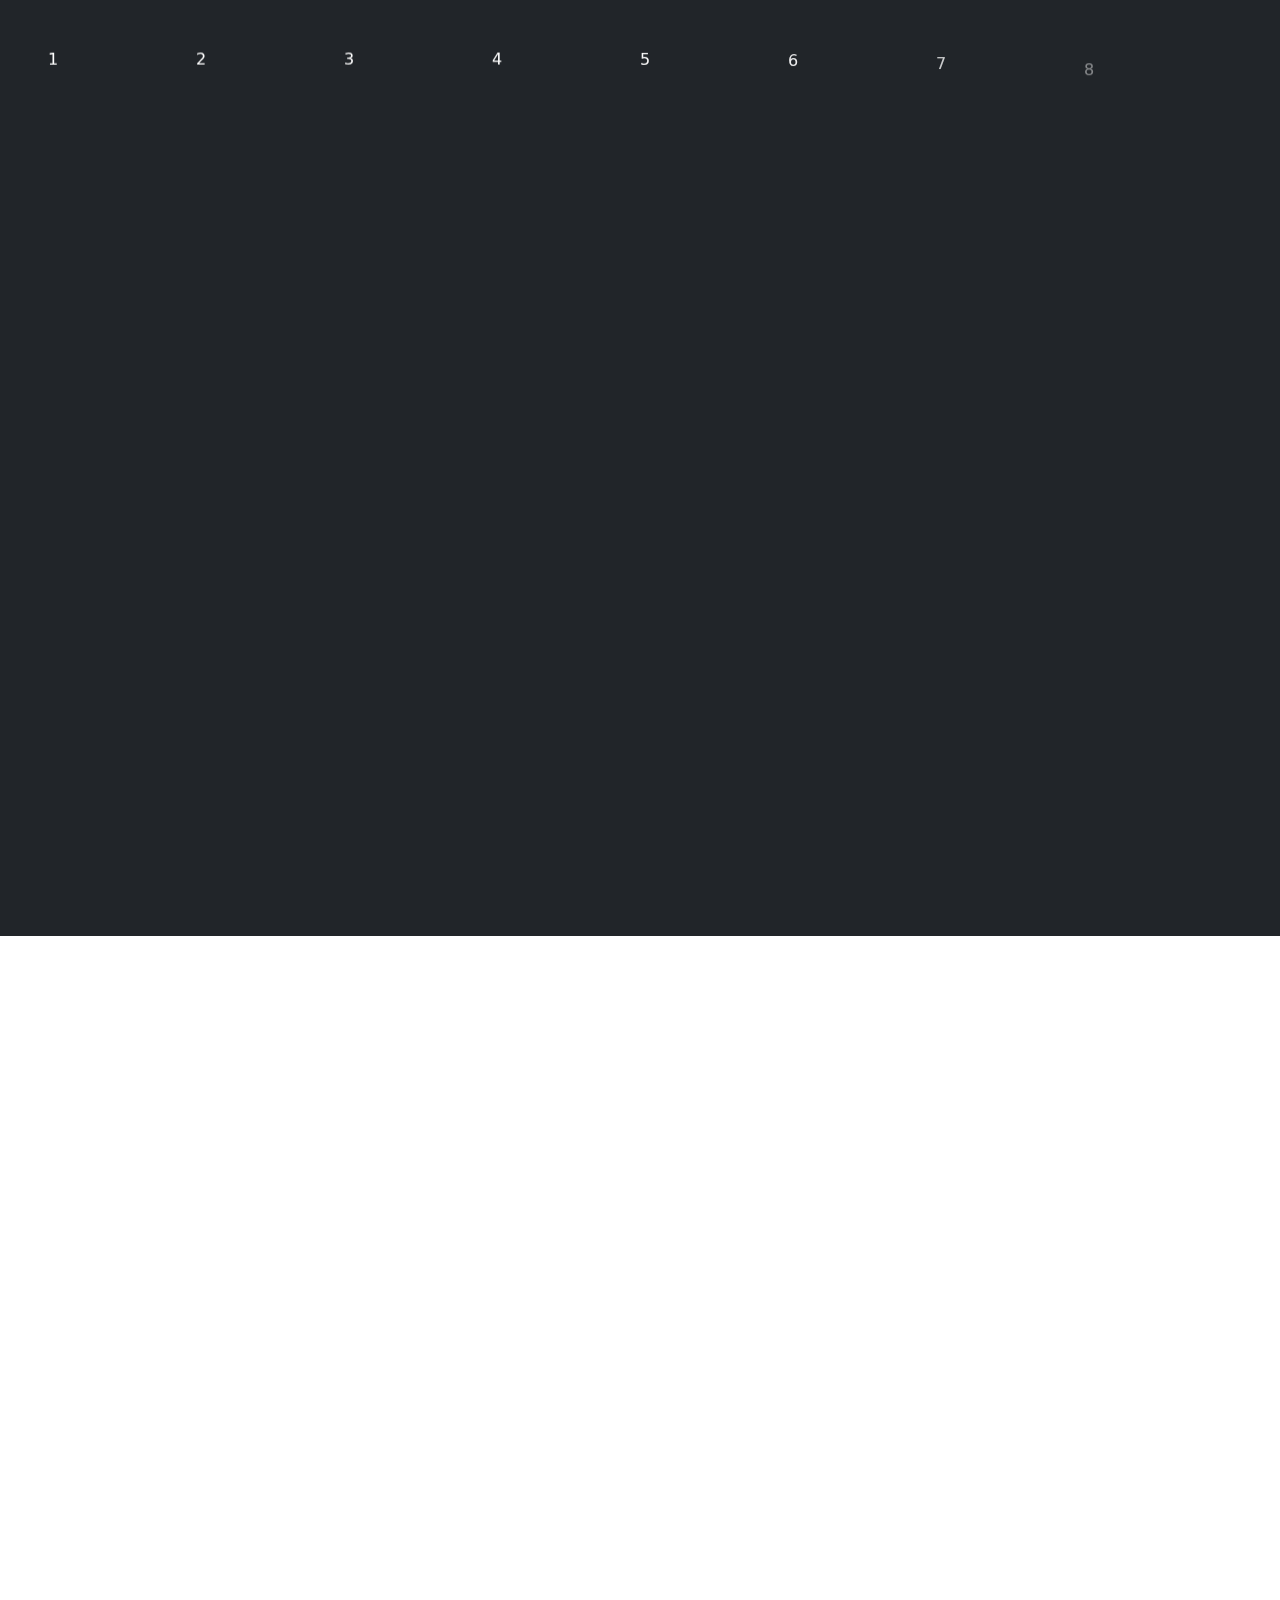
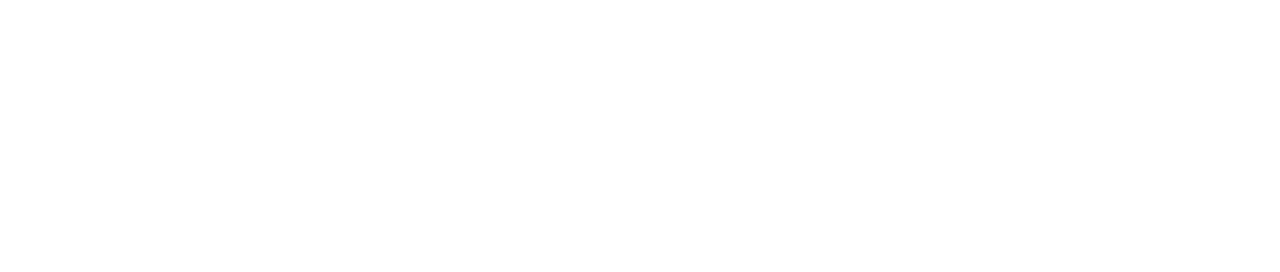
<file: index.html>
<!DOCTYPE html>
<html lang="en">

<head>
    <meta charset="UTF-8">
    <meta name="viewport" content="width=device-width, initial-scale=1.0">
    <title>GSAP Shapes</title>

    <!-- SEO Meta Tags -->
    <meta name="description" content="GSAP shapes. Flair types, shapes, background images and effects.">
    <meta name="keywords" content="GSAP, GSAP shapes, Flairs, CSS animations, GSAP effects">
    <meta name="author" content="Shazee Sandaruwan | shazee-04">
    <link rel="canonical" href="https://shazee-04.github.io/gsap-shapes/">

    <!-- Open Graph / Facebook -->
    <meta property="og:type" content="website">
    <meta property="og:url" content="https://shazee-04.github.io/gsap-shapes/">
    <meta property="og:title" content="GSAP Shapes | Flair Library">
    <meta property="og:description" content="GSAP shapes. Flair types, shapes, background images and effects.">
    <meta property="og:image" content="https://shazee-04.github.io/gsap-shapes/gsap-shapes.png">
    <meta property="og:site_name" content="GSAP Shapes">

    <!-- Favicon -->
    <link rel="icon" type="image/x-icon" href="https://shazee-04.github.io/gsap-shapes/favicon-32x32.webp">

    <!-- Bootstrap CSS -->
    <link href="https://cdn.jsdelivr.net/npm/bootstrap@5.3.3/dist/css/bootstrap.min.css" rel="stylesheet">

    <!-- GSAP CSS -->
    <link rel="stylesheet" href="gsap-shapes.css">
</head>

<body>
    <section class="col-12 bg-dark d-flex align-items-center justify-content-center h-auto p-5">
        <div id="container-1" class="w-auto d-flex flex-wrap gap-5 text-white"></div>
    </section>

    <section class="col-12 bg-white d-flex align-items-center justify-content-center h-auto p-5">
        <div id="container-2" class="w-auto d-flex flex-wrap gap-5 text-dark"></div>
    </section>

    <!-- GSAP & JavaScript to Generate Elements -->
    <script src="https://cdnjs.cloudflare.com/ajax/libs/gsap/3.12.2/gsap.min.js"></script>
    <script>
        document.addEventListener("DOMContentLoaded", function () {
            function generateElements(containerId) {
                const container = document.getElementById(containerId);
                for (let i = 1; i <= 37; i++) {
                    let flair = document.createElement("div");
                    flair.className = `flair flair--${i}`;
                    flair.textContent = i;
                    container.appendChild(flair);
                }
                const boxColors = ["green-lt", "blue-lt", "red", "blue", "pink", "purple", "orange"];
                boxColors.forEach(color => {
                    let box = document.createElement("div");
                    box.className = `box ${color}`;
                    box.textContent = `box ${color}`;
                    container.appendChild(box);
                });
            }

            // Generate content for both sections
            generateElements("container-1");
            generateElements("container-2");

            // GSAP animation
            gsap.from(".flair, .box", { opacity: 0, y: 20, stagger: 0.1, duration: 0.6, ease: "power3" });
        });
    </script>
</body>

</html>
</file>
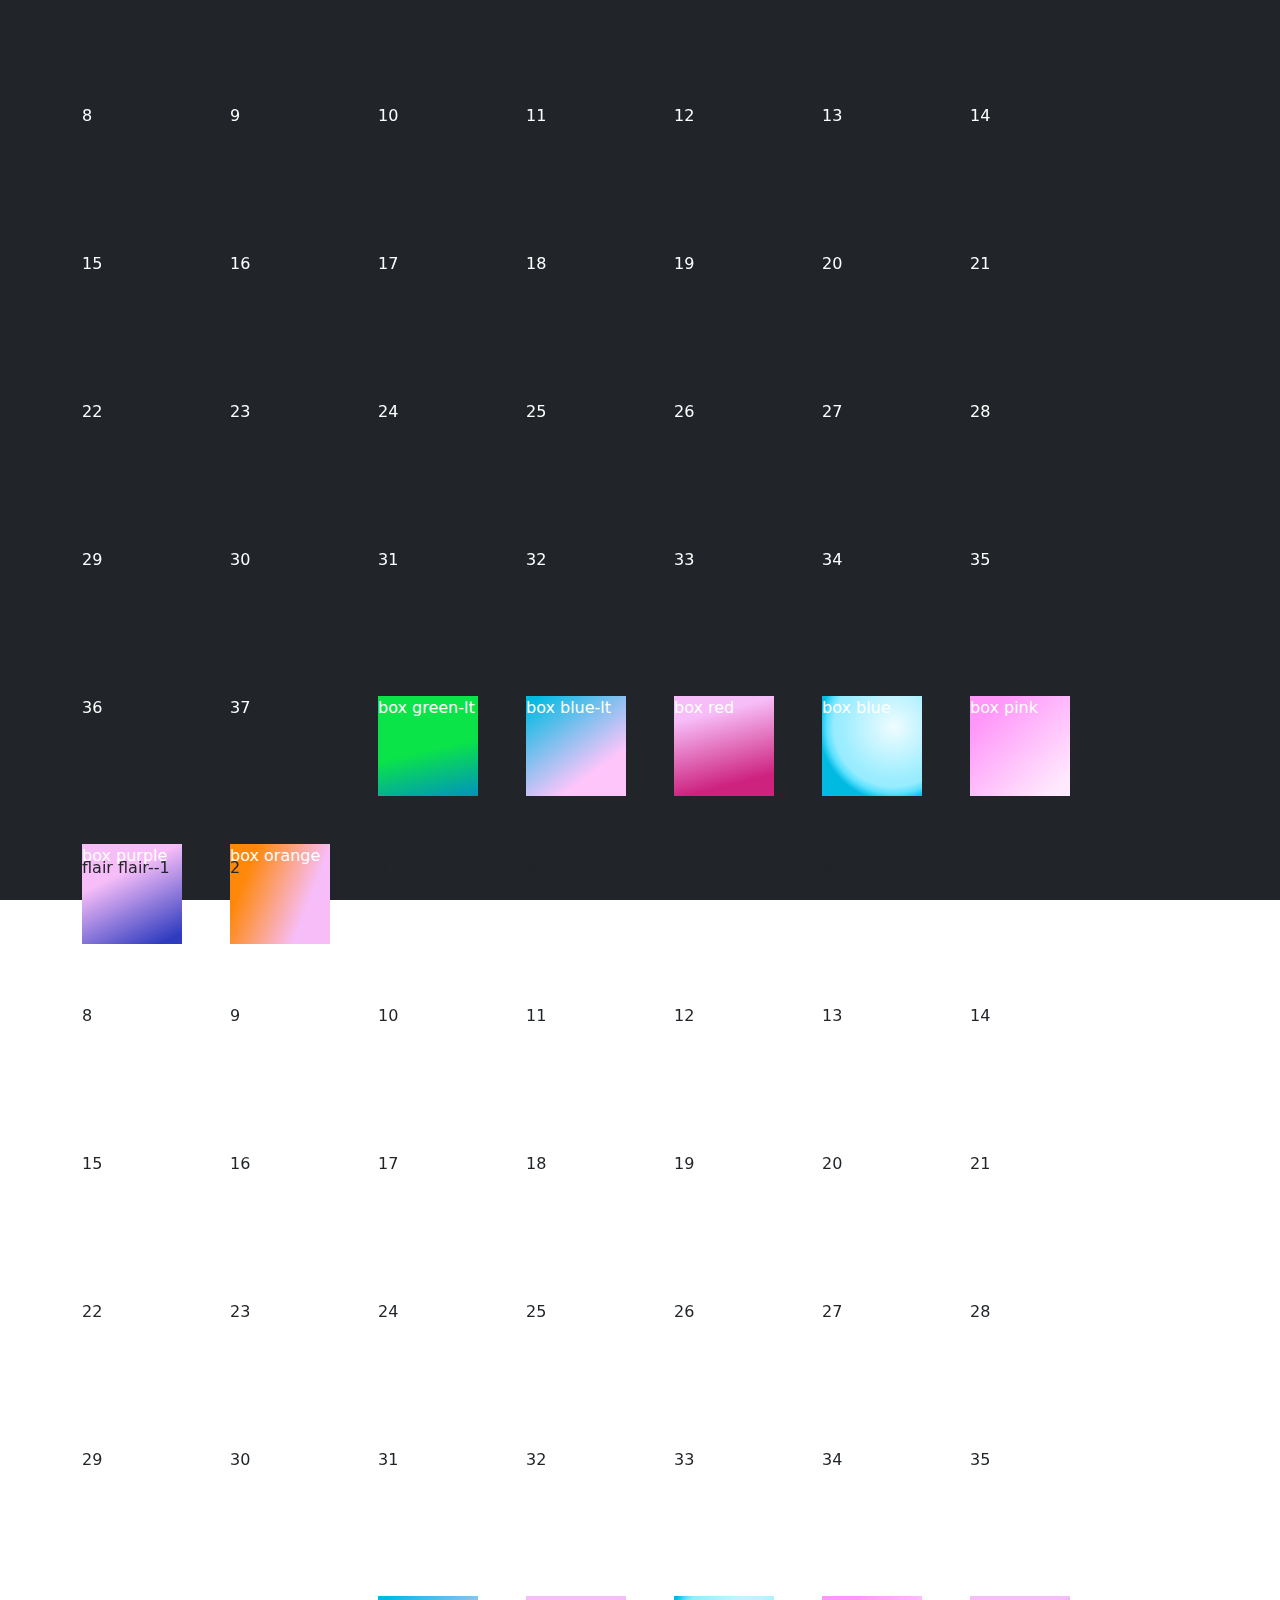
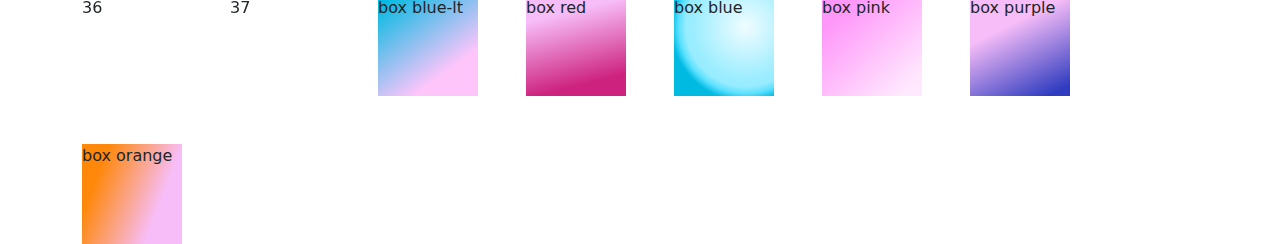
<file: gsap-shapes.html>
<!DOCTYPE html>
<html lang="en">

<head>
    <meta charset="UTF-8">
    <meta name="viewport" content="width=device-width, initial-scale=1.0">
    <title>GSAP Shapes</title>

    <!-- SEO Meta Tags -->
    <meta name="description"
        content="GSAP shapes. Flair types, shapes, backgroung images and image effects.">
    <meta name="keywords"
        content="GSAP, GSAP shapes, Flairs, shapes, GSAP CSS, GSAP CSS shapes, Library">
    <meta name="author" content="Shazee Sandaruwan | shazee-04">
    
    <link rel="canonical" href="https://shazee-04.github.io/gsap-shapes/">

    <!-- Open Graph / Facebook -->
    <meta property="og:type" content="website">
    <meta property="og:url" content="https://shazee-04.github.io/gsap-shapes/">
    <meta property="og:title" content="GSAP Shapes | Flair Library">
    <meta property="og:description"
        content="GSAP shapes. Flair types, shapes, backgroung images and image effects.">
    <meta property="og:image"
        content="https://shazee-04.github.io/gsap-shapes/gsap-shapes.png">
    <meta property="og:site_name" content="GSAP Shapes">

    <!-- Favicon -->
    <link rel="icon" type="image/x-icon" href="https://shazee-04.github.io/gsap-shapes/favicon-32x32.webp">

    <!-- Bootstrap CSS -->
    <link href="https://cdn.jsdelivr.net/npm/bootstrap@5.3.3/dist/css/bootstrap.min.css" rel="stylesheet"
        integrity="sha384-QWTKZyjpPEjISv5WaRU9OFeRpok6YctnYmDr5pNlyT2bRjXh0JMhjY6hW+ALEwIH" crossorigin="anonymous">

    <!-- GSAP CSS -->
    <link rel="stylesheet" href="gsap-shapes.css">
</head>

<body>
    <section class="bg-dark d-flex align-items-center justify-content-center vh-100">
        <div class="container d-flex flex-wrap gap-5 text-white">
            <div class="flair">flair flair--1</div>
            <div class="flair flair--2">2</div>
            <div class="flair flair--3">3</div>
            <div class="flair flair--4">4</div>
            <div class="flair flair--5">5</div>
            <div class="flair flair--6">6</div>
            <div class="flair flair--7">7</div>
            <div class="flair flair--8">8</div>
            <div class="flair flair--9">9</div>
            <div class="flair flair--10">10</div>
            <div class="flair flair--11">11</div>
            <div class="flair flair--12">12</div>
            <div class="flair flair--13">13</div>
            <div class="flair flair--14">14</div>
            <div class="flair flair--15">15</div>
            <div class="flair flair--16">16</div>
            <div class="flair flair--17">17</div>
            <div class="flair flair--18">18</div>
            <div class="flair flair--19">19</div>
            <div class="flair flair--20">20</div>
            <div class="flair flair--21">21</div>
            <div class="flair flair--22">22</div>
            <div class="flair flair--23">23</div>
            <div class="flair flair--24">24</div>
            <div class="flair flair--25">25</div>
            <div class="flair flair--26">26</div>
            <div class="flair flair--27">27</div>
            <div class="flair flair--28">28</div>
            <div class="flair flair--29">29</div>
            <div class="flair flair--30">30</div>
            <div class="flair flair--31">31</div>
            <div class="flair flair--32">32</div>
            <div class="flair flair--33">33</div>
            <div class="flair flair--34">34</div>
            <div class="flair flair--35">35</div>
            <div class="flair flair--36">36</div>
            <div class="flair flair--37">37</div>
            <div class="box green-lt">box green-lt</div>
            <div class="box blue-lt">box blue-lt</div>
            <div class="box red">box red</div>
            <div class="box blue">box blue</div>
            <div class="box pink">box pink</div>
            <div class="box purple">box purple</div>
            <div class="box orange">box orange</div>
        </div>
    </section>

    <section class="bg-white d-flex align-items-center justify-content-center vh-100">
        <div class="container d-flex flex-wrap gap-5 text-dark">
            <div class="flair">flair flair--1</div>
            <div class="flair flair--2">2</div>
            <div class="flair flair--3">3</div>
            <div class="flair flair--4">4</div>
            <div class="flair flair--5">5</div>
            <div class="flair flair--6">6</div>
            <div class="flair flair--7">7</div>
            <div class="flair flair--8">8</div>
            <div class="flair flair--9">9</div>
            <div class="flair flair--10">10</div>
            <div class="flair flair--11">11</div>
            <div class="flair flair--12">12</div>
            <div class="flair flair--13">13</div>
            <div class="flair flair--14">14</div>
            <div class="flair flair--15">15</div>
            <div class="flair flair--16">16</div>
            <div class="flair flair--17">17</div>
            <div class="flair flair--18">18</div>
            <div class="flair flair--19">19</div>
            <div class="flair flair--20">20</div>
            <div class="flair flair--21">21</div>
            <div class="flair flair--22">22</div>
            <div class="flair flair--23">23</div>
            <div class="flair flair--24">24</div>
            <div class="flair flair--25">25</div>
            <div class="flair flair--26">26</div>
            <div class="flair flair--27">27</div>
            <div class="flair flair--28">28</div>
            <div class="flair flair--29">29</div>
            <div class="flair flair--30">30</div>
            <div class="flair flair--31">31</div>
            <div class="flair flair--32">32</div>
            <div class="flair flair--33">33</div>
            <div class="flair flair--34">34</div>
            <div class="flair flair--35">35</div>
            <div class="flair flair--36">36</div>
            <div class="flair flair--37">37</div>
            <div class="box blue-lt">box blue-lt</div>
            <div class="box red">box red</div>
            <div class="box blue">box blue</div>
            <div class="box pink">box pink</div>
            <div class="box purple">box purple</div>
            <div class="box orange">box orange</div>
        </div>
    </section>
</body>

</html>
</file>
<file: gsap-shapes.css>
:root {
    --color-shockingly-green: #0ae448;
    --color-just-black: #0e100f;
    --color-surface-white: #fffce1;
    --color-pink: #fec5fb;
    --color-shockingly-pink: #f100cb;
    --color-orangey: #ff8709;
    --color-lilac: #9d95ff;
    --color-lt-green: #abff84;
    --color-blue: #00bae2;
    --color-grey: gray;
    --color-surface75: #bbbaa6;
    --color-surface50: #7c7c6f;
    --color-surface25: #42433d;

    --gradient-macha: linear-gradient(114.41deg,
            var(--color-shockingly-green) 20.74%,
            var(--color-lt-green) 65.5%);
    --gradient-orange-crush: linear-gradient(111.45deg,
            var(--color-orangey) 19.42%,
            #f7bdf8 73.08%);
    --gradient-lipstick: linear-gradient(165.72deg,
            #f7bdf8 21.15%,
            #cd237f 81.93%);
    --gradient-purple-haze: linear-gradient(153.58deg,
            #f7bdf8 32.25%,
            #2f3cc0 92.68%);
    --gradient-skyfall: linear-gradient(131.77deg,
            #0a157a 30.82%,
            #15bfe4 81.82%);
    --gradient-emerald-city: linear-gradient(166.9deg,
            var(--color-shockingly-green) 53.19%,
            #0085d0 107.69%);
    --gradient-summer-fair: linear-gradient(144.02deg,
            var(--color-blue) 4.56%,
            var(--color-pink) 72.98%);

    --color-core-green: #dfffd1;
    --color-core-green-lt: #f3ffee;
    --color-core-gradient: radial-gradient(89.08% 84.62% at 16.54% 78.46%,
            #fbfefa 0%,
            #c9f6b4 39.58%,
            #abff84 77.6%,
            #2fee65 100%);
    --color-core-button-gradient: linear-gradient(114.41deg,
            #0ae448 20.74%,
            #abff84 65.5%);
    --color-core-heading-gradient: linear-gradient(180deg,
            #d6ffc3 0%,
            rgba(214, 255, 195, 0) 100%),
        #f3ffee;
    --color-core-intro-gradient: linear-gradient(144.5deg,
            #e8ffdd 65.09%,
            #7dea7b 122.73%),
        linear-gradient(311.31deg, #7ef89e 36.08%, #e5ffd9 106.98%);

    --color-text-purple: #d2ceff;
    --color-text-purple-lt: #dfdcff;
    --color-text-gradient: radial-gradient(129.03% 100% at 120.97% 81.45%,
            #dfdcff 27.08%,
            #a69eff 100%);

    --color-svg-tangerine: #ffe3c7;
    --color-svg-tangerine-lt: #fff0e0;
    --color-svg-gradient: radial-gradient(70.77% 70.77% at 0% 70.77%,
            #ffd9b0 0%,
            #fd9f3b 80.73%,
            #ff8709 100%);
    --color-svg-heading-gradient: linear-gradient(180deg,
            #ffbd77 0%,
            rgba(254, 197, 251, 0) 100%),
        #ffe4c7;

    --color-ui-blue: #bef3fe;
    --color-ui-blue-lt: #e1faff;
    --color-ui-blue-codeblk: #f6feff;
    --color-ui-text-gradient: linear-gradient(168.89deg,
            #fec5fb -21.3%,
            #00bae2 89.88%);
    --color-ui-code-blocktext-gradient: linear-gradient(142.91deg,
            #cef6ff 18.75%,
            #a6efff 54.93%);
    --color-ui-gradient: radial-gradient(78.77% 78.77% at 71.71% 30.77%,
            #f0fcff 0%,
            #9bedff 67.21%,
            #98ecff 76.04%,
            #5be1ff 84.9%,
            #00bae2 94.79%);
    --color-ui-gradient-background: linear-gradient(137.1deg,
            #ecfcff 27.5%,
            #a6efff 94.09%);
    --color-ui-gradient-flip-background: radial-gradient(140% 190% at 117.54% 131.12%,
            #f0fcff 0%,
            #9bedff 25.52%,
            #98ecff 42.71%,
            #5be1ff 60.94%,
            #00bae2 94.79%);

    --color-scroll-pink: #ffd7fd;
    --color-scroll-pink-lt: #ffe9fe;
    --color-scroll-gradient: linear-gradient(317.42deg,
            #ffe9fe 10.4%,
            #ff96f9 83.03%);

    --ease-in: cubic-bezier(0.755, 0.05, 0.855, 0.06);
    --ease-out: cubic-bezier(0.23, 1, 0.32, 1);
    --ease-in-out: cubic-bezier(0.86, 0, 0.07, 1);
    --ease-out-quart: cubic-bezier(0.175, 0.79, 0.38, 0.905);
    --ease-in-out-quart: cubic-bezier(0.645, 0.045, 0.355, 1);
}

:root {
    --dark: var(--color-just-black);
    --grey-dark: #42433d;
    --light: var(--color-surface-white);
    --mid: #7c7c6f;
    --grey: #gray;
    --gray: #gray;
    --green: var(--color-shockingly-green);
    --green-dark: #0ae448;
    --green-light: var(--color-lt-green);
    --blue: var(--color-blue);
    --purple: var(--color-lilac);
    --red: #cd237f;
    --orange: var(--color-orangey);
    accent-color: var(--color-shockingly-green);
}

.flair {
    width: 100px;
    height: 100px;
    background-image: url("https://assets.codepen.io/16327/flair.png");
    background-size: contain;
    background-repeat: no-repeat;
    will-change: transform;
}

.flair--2 {
    background-image: url("https://assets.codepen.io/16327/flair-2.png");
}

.flair--3 {
    background-image: url("https://assets.codepen.io/16327/flair-3.png");
}

.flair--4 {
    background-image: url("https://assets.codepen.io/16327/flair-4.png");
}

.flair--5 {
    background-image: url("https://assets.codepen.io/16327/flair-5.png");
}

.flair--6 {
    background-image: url("https://assets.codepen.io/16327/flair-6.png");
}

.flair--7 {
    background-image: url("https://assets.codepen.io/16327/flair-7.png");
}

.flair--8 {
    background-image: url("https://assets.codepen.io/16327/flair-8.png");
}

.flair--9 {
    background-image: url("https://assets.codepen.io/16327/flair-9.png");
}

.flair--10 {
    background-image: url("https://assets.codepen.io/16327/flair-10.png");
}

.flair--11 {
    background-image: url("https://assets.codepen.io/16327/flair-11.png");
}

.flair--12 {
    background-image: url("https://assets.codepen.io/16327/flair-12.png");
}

.flair--13 {
    background-image: url("https://assets.codepen.io/16327/flair-13.png");
}

.flair--14 {
    background-image: url("https://assets.codepen.io/16327/flair-14.png");
}

.flair--15 {
    background-image: url("https://assets.codepen.io/16327/flair-15.png");
}

.flair--16 {
    background-image: url("https://assets.codepen.io/16327/flair-16.png");
}

.flair--17 {
    background-image: url("https://assets.codepen.io/16327/flair-17.png");
}

.flair--18 {
    background-image: url("https://assets.codepen.io/16327/flair-18.png");
}

.flair--19 {
    background-image: url("https://assets.codepen.io/16327/flair-19.png");
}

.flair--20 {
    background-image: url("https://assets.codepen.io/16327/flair-20.png");
}

.flair--21 {
    background-image: url("https://assets.codepen.io/16327/flair-21.png");
}

.flair--22 {
    background-image: url("https://assets.codepen.io/16327/flair-22.png");
}

.flair--23 {
    background-image: url("https://assets.codepen.io/16327/flair-23.png");
}

.flair--24 {
    background-image: url("https://assets.codepen.io/16327/flair-24.png");
}

.flair--25 {
    background-image: url("https://assets.codepen.io/16327/flair-25.png");
}

.flair--26 {
    background-image: url("https://assets.codepen.io/16327/flair-26.png");
}

.flair--27 {
    background-image: url("https://assets.codepen.io/16327/flair-27.png");
}

.flair--28 {
    background-image: url("https://assets.codepen.io/16327/flair-28.png");
}

.flair--29 {
    background-image: url("https://assets.codepen.io/16327/flair-29.png");
}

.flair--30 {
    background-image: url("https://assets.codepen.io/16327/flair-30.png");
}

.flair--31 {
    background-image: url("https://assets.codepen.io/16327/flair-31.png");
}

.flair--32 {
    background-image: url("https://assets.codepen.io/16327/flair-32.png");
}

.flair--33 {
    background-image: url("https://assets.codepen.io/16327/flair-33.png");
}

.flair--34 {
    background-image: url("https://assets.codepen.io/16327/flair-34.png");
}

.flair--35 {
    background-image: url("https://assets.codepen.io/16327/flair-35.png");
}

.flair--36 {
    background-image: url("https://assets.codepen.io/16327/flair-36.png");
}

.flair--37 {
    background-image: url("https://assets.codepen.io/16327/flair-37.png");
}

.flair-cont {
    display: flex;
    align-items: center;
    justify-content: space-around;
    gap: 2rem;
    flex-wrap: wrap;
}

.box {
    width: 100px;
    height: 100px;
}

.box.green,
.gradient-green {
    background: var(--gradient-macha),
        url('https://assets.codepen.io/16327/noise-e82662fe.png');
    /* Replace with the path to your noise texture image */
    background-blend-mode: color-dodge;
    /* Blend the noise texture with the gradient */
}

.box.green-lt,
.gradient-green-2 {
    background: var(--gradient-emerald-city),
        url('https://assets.codepen.io/16327/noise-e82662fe.png');
    /* Replace with the path to your noise texture image */
    background-blend-mode: color-dodge;
    /* Blend the noise texture with the gradient */
}

.box.orange,
.gradient-orange {
    background: var(--gradient-orange-crush),
        url('https://assets.codepen.io/16327/noise.png');
    /* Replace with the path to your noise texture image */
    background-blend-mode: color-dodge;
    /* Blend the noise texture with the gradient */
}

.box.purple,
.gradient-purple {
    background: var(--gradient-purple-haze),
        url('https://assets.codepen.io/16327/noise.png');
    /* Replace with the path to your noise texture image */
    background-blend-mode: color-dodge;
    /* Blend the noise texture with the gradient */
}

.box.blue-lt,
.gradient-blue-2 {
    background: var(--gradient-summer-fair),
        url('https://assets.codepen.io/16327/noise.png');
    /* Replace with the path to your noise texture image */
    background-blend-mode: color-dodge;
    /* Blend the noise texture with the gradient */
}

.box.blue,
.gradient-blue {
    background: var(--color-ui-gradient),
        url('https://assets.codepen.io/16327/noise-e82662fe.png');
    /* Replace with the path to your noise texture image */
    background-blend-mode: color-dodge;
    /* Blend the noise texture with the gradient */
}

.box.red,
.gradient-red {
    background: var(--gradient-lipstick),
        url('https://assets.codepen.io/16327/noise.png');
    /* Replace with the path to your noise texture image */
    background-blend-mode: color-dodge;
    /* Blend the noise texture with the gradient */
}

.box.pink,
.gradient-pink {
    background: var(--color-scroll-gradient),
        url('https://assets.codepen.io/16327/noise.png');
    /* Replace with the path to your noise texture image */
    background-blend-mode: color-dodge;
    /* Blend the noise texture with the gradient */
}

.gradient-blue-dark {
    background: var(--gradient-skyfall), url(/assets/images/noise-47698c6….png);
    background-blend-mode: color-dodge;
}

.noise {
    position: relative;
}

.noise:after {
    content: '';
    position: absolute;
    top: 0;
    bottom: 0;
    right: 0;
    left: 0;
    background: url('https://assets.codepen.io/16327/noise.png');
    opacity: 0.4;
    pointer-events: none;
}
</file>
